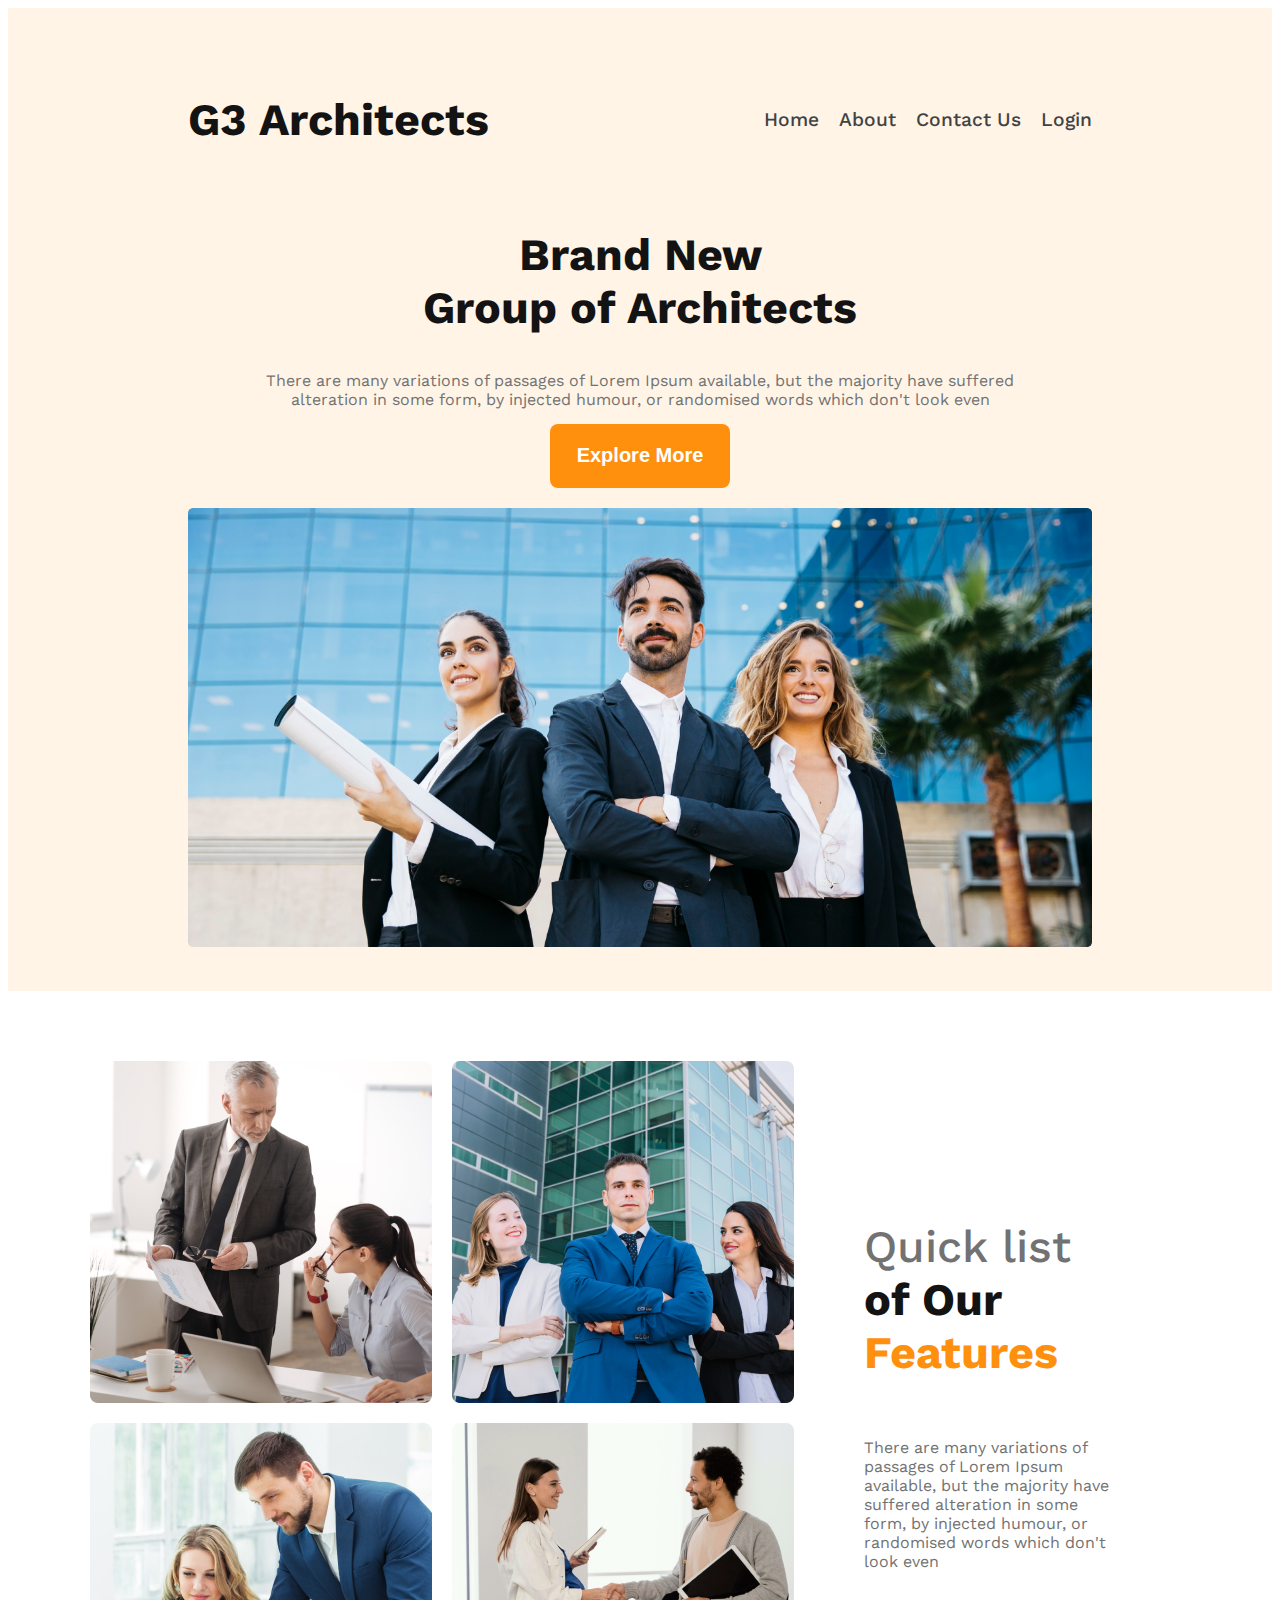
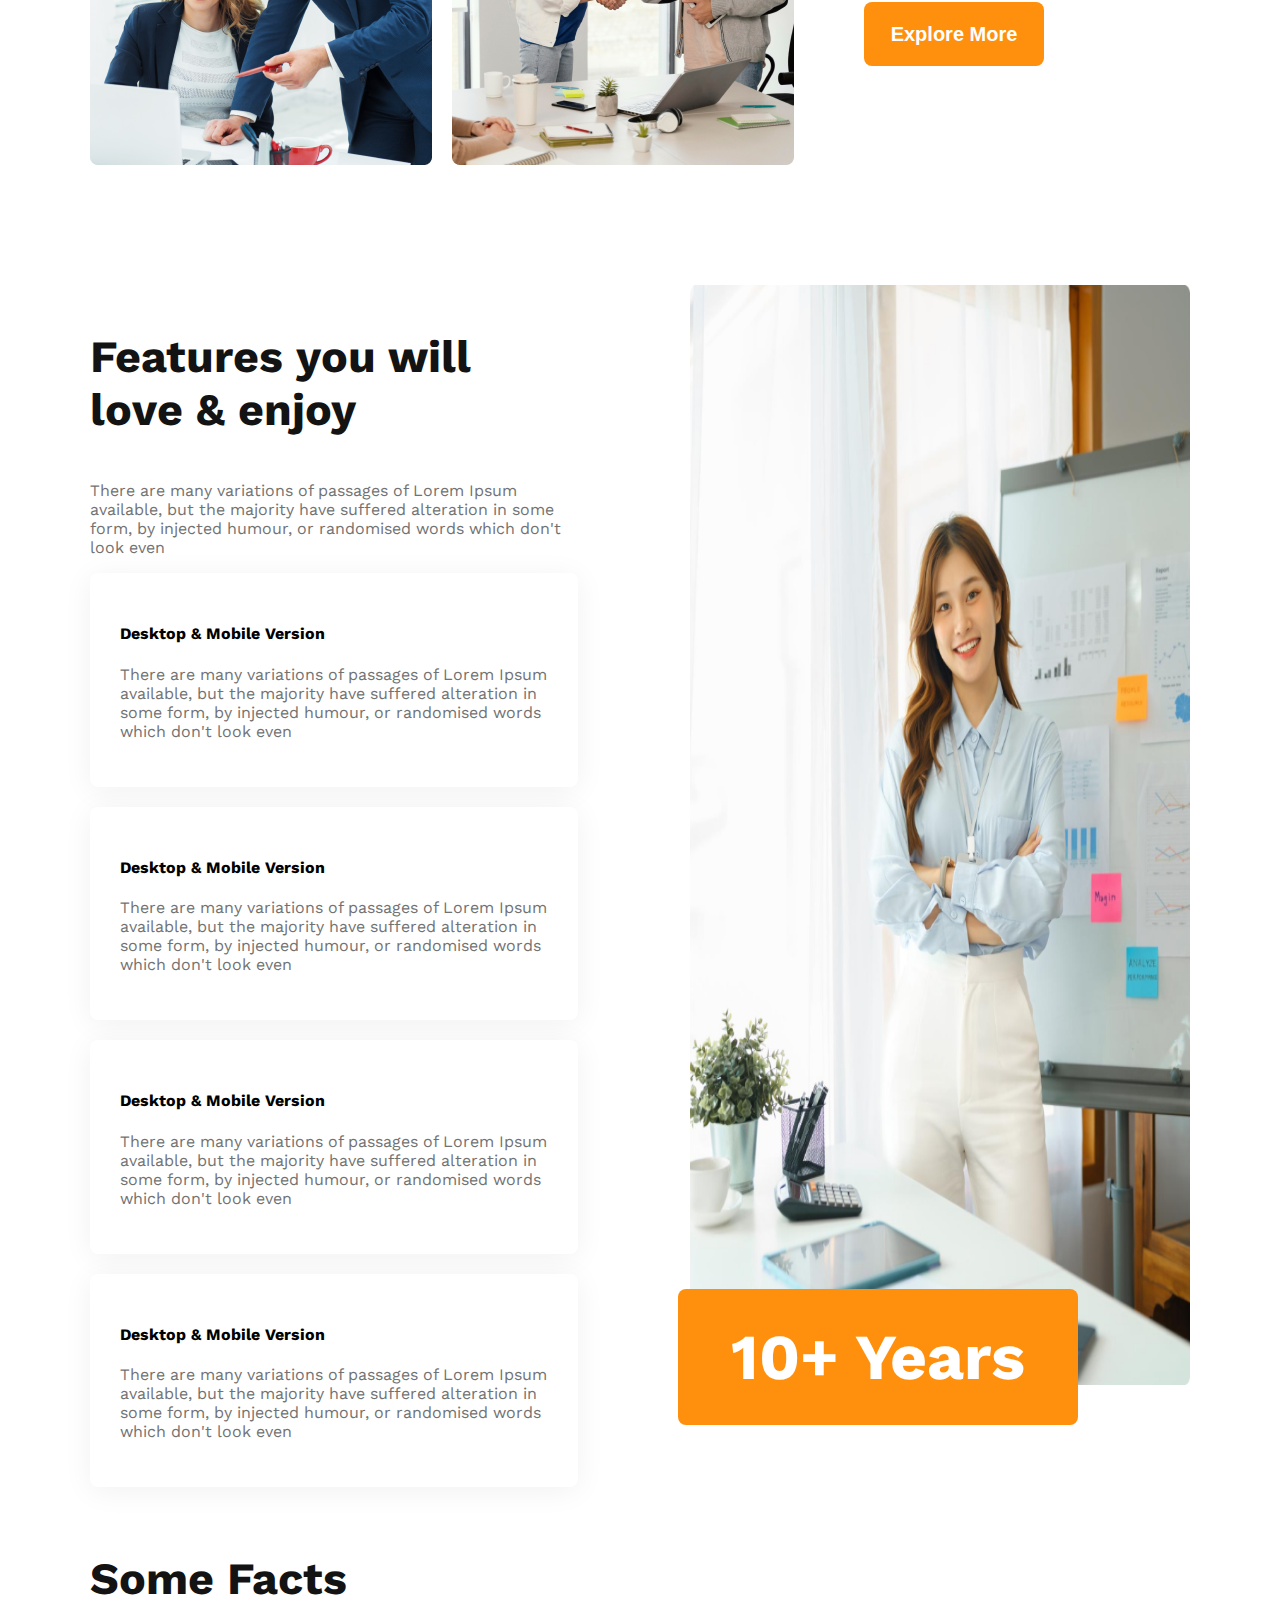
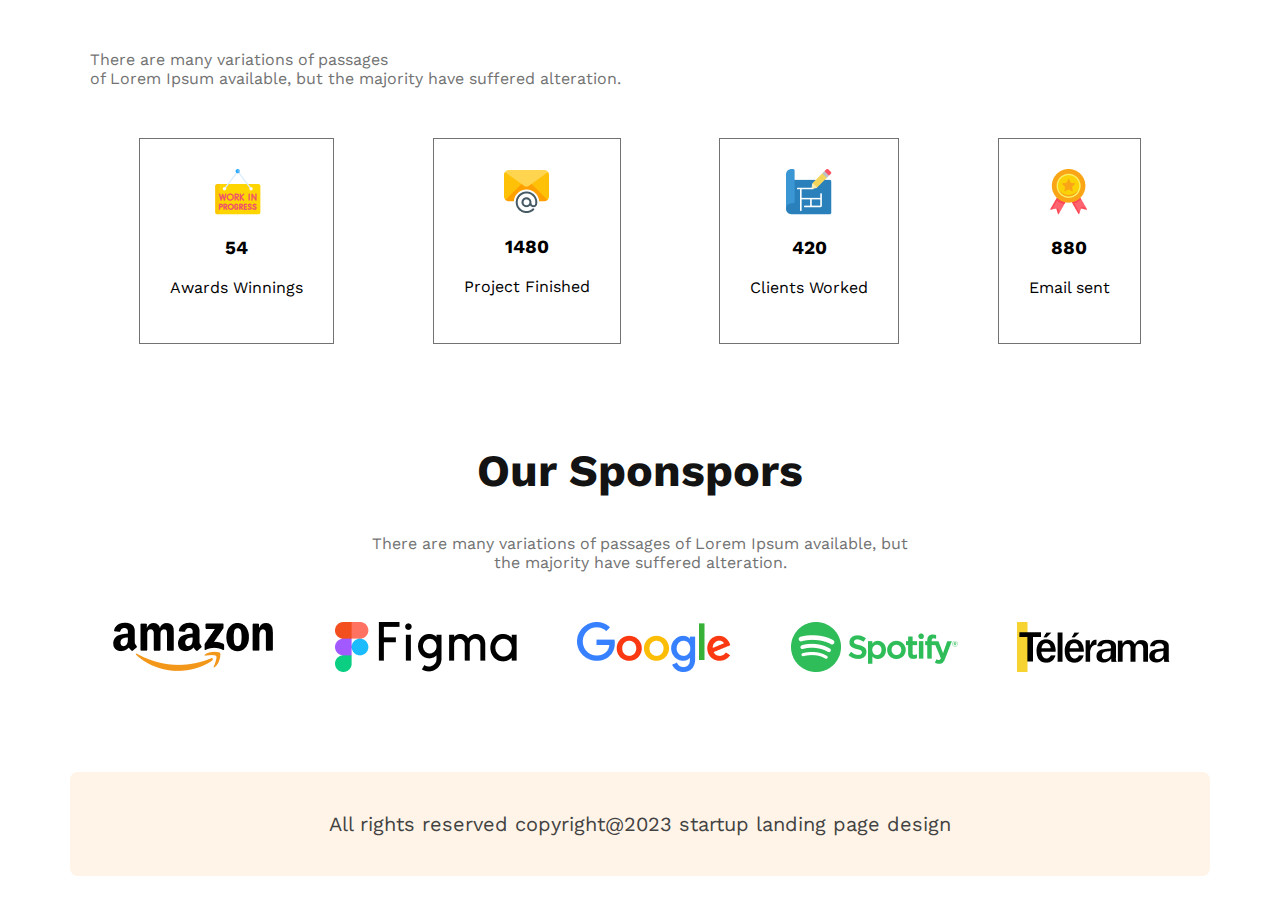
<file: index.html>
<!DOCTYPE html>
<html lang="en">
<head>
    <meta charset="UTF-8">
    <meta name="viewport" content="width=device-width, initial-scale=1.0">
    <title>Practice-Day3</title>
    <link rel="stylesheet" href="style/index.css">
</head>
<body>
    <header>
        <nav>
            <h3 class="primary-title">G3 Architects</h3>
            <ul>
                <li> <a href="">Home</a></li>
                <li><a href="">About</a></li>
                <li><a href="">Contact Us</a></li>
                <li><a href="">Login</a></li>
            </ul>
        </nav>
        <div class="banner-container">
            <div class="banner-text">
                <h2 class="primary-title">Brand New <br>
                    Group of Architects 
                </h2>
                <div class="primary-des">There are many variations of passages of Lorem Ipsum available, but the majority have suffered alteration in some form, by injected humour, or randomised words which don't look even</div>
                <button class="primary-btn">Explore More</button>
            </div>
                <img class="banner-img" src="images/banner.png" alt="">
        </div>
    </header>
    <main>
        <!-- team feature section-->
        <div class="team-container">
            <div class="team-img">
                <img src="images/team1.png" alt="">
                <img src="images/team2.png" alt="">
                <img src="images/team3.png" alt="">
                <img src="images/team4.png" alt="">
            </div>
            <div class="team-text">
                <h4 class="primary-title"> <span class="quick">Quick list</span> <span class="our">of Our</span> <span class="fea">Features</span></h4>
                <p class="primary-des">There are many variations of passages of Lorem Ipsum available, but the majority have suffered alteration in some form, by injected humour, or randomised words which don't look even</p>
                <button class="primary-btn">Explore More</button>
            </div>
        </div>

        <!-- feature section -->
        <section class="features">
            <div class="features-content">
                <h3 class="primary-title">
                    Features you will <br> love & enjoy
                </h3>
                <p class="primary-des">There are many variations of passages of Lorem Ipsum available, but the majority have suffered alteration in some form, by injected humour, or randomised words which don't look even</p>
                <div class="card">
                    <h4>Desktop & Mobile Version</h4>
                    <p class="primary-des">There are many variations of passages of Lorem Ipsum available, but the majority have suffered alteration in some form, by injected humour, or randomised words which don't look even</p>
                </div>
                <div class="card">
                    <h4>Desktop & Mobile Version</h4>
                    <p class="primary-des">There are many variations of passages of Lorem Ipsum available, but the majority have suffered alteration in some form, by injected humour, or randomised words which don't look even</p>
                </div>
                <div class="card">
                    <h4>Desktop & Mobile Version</h4>
                    <p class="primary-des">There are many variations of passages of Lorem Ipsum available, but the majority have suffered alteration in some form, by injected humour, or randomised words which don't look even</p>
                </div>
                <div class="card">
                    <h4>Desktop & Mobile Version</h4>
                    <p class="primary-des">There are many variations of passages of Lorem Ipsum available, but the majority have suffered alteration in some form, by injected humour, or randomised words which don't look even</p>
                </div>
            </div>
            <div class="feature-img">
                <img src="images/architect.png" alt="">
                <div class="ten-year-badges">
                    <h3>10+ Years</h3>
                    
                </div>
            </div>
        </section>
        <!-- facts section -->
        <section>
            <div class="facts">
                <h3 class="primary-title">Some Facts</h3>
                <p class="primary-des">There are many variations of passages <br> of Lorem Ipsum available, but the majority have suffered alteration.</p>
                <div class="facts-box">
                    <div class="box">
                        <img src="images/icons/customers.png" alt="">
                        <h3 class="box-title">54</h3>
                        <p class="box-des">Awards Winnings</p>
                    </div>
                    <div class="box">
                        <img src="images/icons/email.png" alt="">
                        <h3>1480</h3>
                        <p>Project Finished</p>
                    </div>
                    <div class="box">
                        <img src="images/icons/projects.png" alt="">
                        <h3>420</h3>
                        <p>Clients Worked</p>
                    </div>
                    <div class="box">
                        <img src="images/icons/ribon.png" alt="">
                        <h3>880</h3>
                        <p>Email sent</p>
                    </div>
                </div>
            </div>
        </section>
        <!-- sponsor section -->
        <section>
            <div class="sponsor">
                <div class="sponsor-text">
                    <h2 class="primary-title">Our Sponspors</h2>
                    <p class="primary-des">There are many variations of passages of Lorem Ipsum available, but <br> the majority have suffered alteration.</p>
                </div>
                <div class="sponsor-img">
                    <img src="images/sponsors/amazon.png" alt="">
                    <img src="images/sponsors/figma.png" alt="">
                    <img src="images/sponsors/google.png" alt="">
                    <img src="images/sponsors/spotify.png" alt="">
                    <img src="images/sponsors/telerama.png" alt="">
                </div>
            </div>
        </section>
    </main>
    <footer> 
        <h4>All rights reserved copyright@2023 startup landing page design</h4>
    </footer>
</body>
</html>
</file>
<file: style/index.css>
/* Shared Style */
@import url('https://fonts.googleapis.com/css2?family=Oswald&family=Playfair+Display:ital,wght@0,400;0,500;0,600;0,700;1,400&family=Work+Sans:ital,wght@0,500;0,600;0,700;0,800;1,300;1,400&display=swap');
body{
    font-family: 'Oswald', sans-serif;
    font-family: 'Playfair Display', serif;
    font-family: 'Work Sans', sans-serif;
}    

.primary-title{
    color:#131313;
    font-size: 2.8rem;
    font-weight: 700;  
}
.primary-des{
    color: #727272;
    font-size: 16px;
    font-weight: 400;
}
.primary-btn{
    width: 180px;
    height: 64px;
    border-radius: 8px;
    background-color: #FF900E;
    border: none;
    padding: 20px 25px;
    color: #FFF;
    text-align: center;
    font-size: 20px;
    font-weight: 600;
    margin-top: 15px;
}
/* header section */
header{
    padding: 40px 180px;
    background: rgba(255, 144, 14, 0.10);
}
/* header nav section */
nav{
    display: flex;
    width:100%;
    justify-content: space-between;
    align-items: center;

    
}
nav > ul{
    display: flex;
    font-size: 1.2rem;
    font-weight: 500;
}
nav ul li{
    margin-left: 20px;
    list-style: none;
    
}
nav ul li a{
    text-decoration: none;
    color: #424242;

}
/* banner section */
.banner-text{
    text-align: center;
    max-width: 800px;
    margin: 0 auto;
}
.banner-img{
    width: 100%;
    margin-top: 20px;
}
/* main section */
main{
    max-width:1100px;
    margin: 0 auto;
    margin-top: 70px;
 }
/* team feature section */
.team-container{
    display: flex;
    align-items: center;
}
.team-img{
    display: grid;
    grid-template-columns: repeat(2,1fr);
    gap: 20px;
}
.team-text{
    padding: 70px 70px;
}
.quick{
    color: #727272;
    font-size: 45;
    font-weight:500;
}
.our{
    color: #131313;
    font-size: 45px;
    font-weight: 700;
    
}
.fea{
    color: #FF900E;
    font-size: 45px;
    font-weight: 700;
}
/* feature section */
.features{
    display: flex;
    margin-top: 120px;
    gap: 100px;
 }
 .features-content .card{
    border-radius: 8px;
    background: #FFF;
    box-shadow: 0px 4px 30px 0px rgba(0, 0, 0, 0.06);
    padding: 30px;
    margin-bottom: 20px;
 
 }
 .features .section-title{
    border-left: 5px solid #FF900E;
    padding-left: 20px;
 }
 .features .section-title{
    border-left: 5px solid #FF900E;
    padding-left: 20px;
 }
 .ten-year-badges{
    border-radius: 8px;
    background: #FF900E;
    color: #FFF;
    width: 400px;
    text-align: center;
    position: relative;
    bottom: 100px;
 }
 .ten-year-badges h3{
    font-size: 4rem;
    padding: 30px;
    margin:0;
    margin-bottom: 0;
 }
 .ten-year-badges p{
    font-size: 1.8rem;
    margin:0;
 }
 .feature-img img{
    height: 90%;
    margin-left: 12px;
    width: 500px;
 }

/* facts section */
.facts-box{
    display: flex;
    justify-content: space-around;
    margin-top: 50px;
}
.facts-box .box{
    border: 1px solid #727272;
    text-align: center;
    padding: 30px;
}
/* sponsor section */
.sponsor{
    margin-top: 100px;
}
.sponsor .sponsor-text{
    text-align: center;
    margin-bottom: 15px;
}
.sponsor .sponsor-img{
    display: flex;
    margin-top: 50px;
    justify-content:space-evenly;
    align-items: center;
    gap: 40px;
}
/* footer section */
footer{
    max-width: 1140px;
    margin: 0 auto;
}
footer h4{
    text-align: center;
    border-radius: 8px;
    background: #FFF4E7;
    color: #424242;
    font-size: 20px;
    font-weight: 400;
    padding: 40px 200px;
    margin-top: 100px;
   
    
}




/* responsive design */
@media screen and (max-width:576px) {
    header{
        padding: 20px;
    }
    nav,
    .team-container,
    .facts-box,
    .sponsor-img,
    .features{
        flex-direction: column;
    }
    .team-img{
        grid-template-columns: repeat(1, 1fr);
    }
    .facts-box .box{
        margin-top: 8px;
    }
    footer {
        max-width: 100%;
    }
    footer h4{
        padding: 20px;
    }
    .feature-img img{
        width: 350px;

    }
    .ten-year-badges{
        width: 200px;
        padding: 20px;
    }
}
</file>
